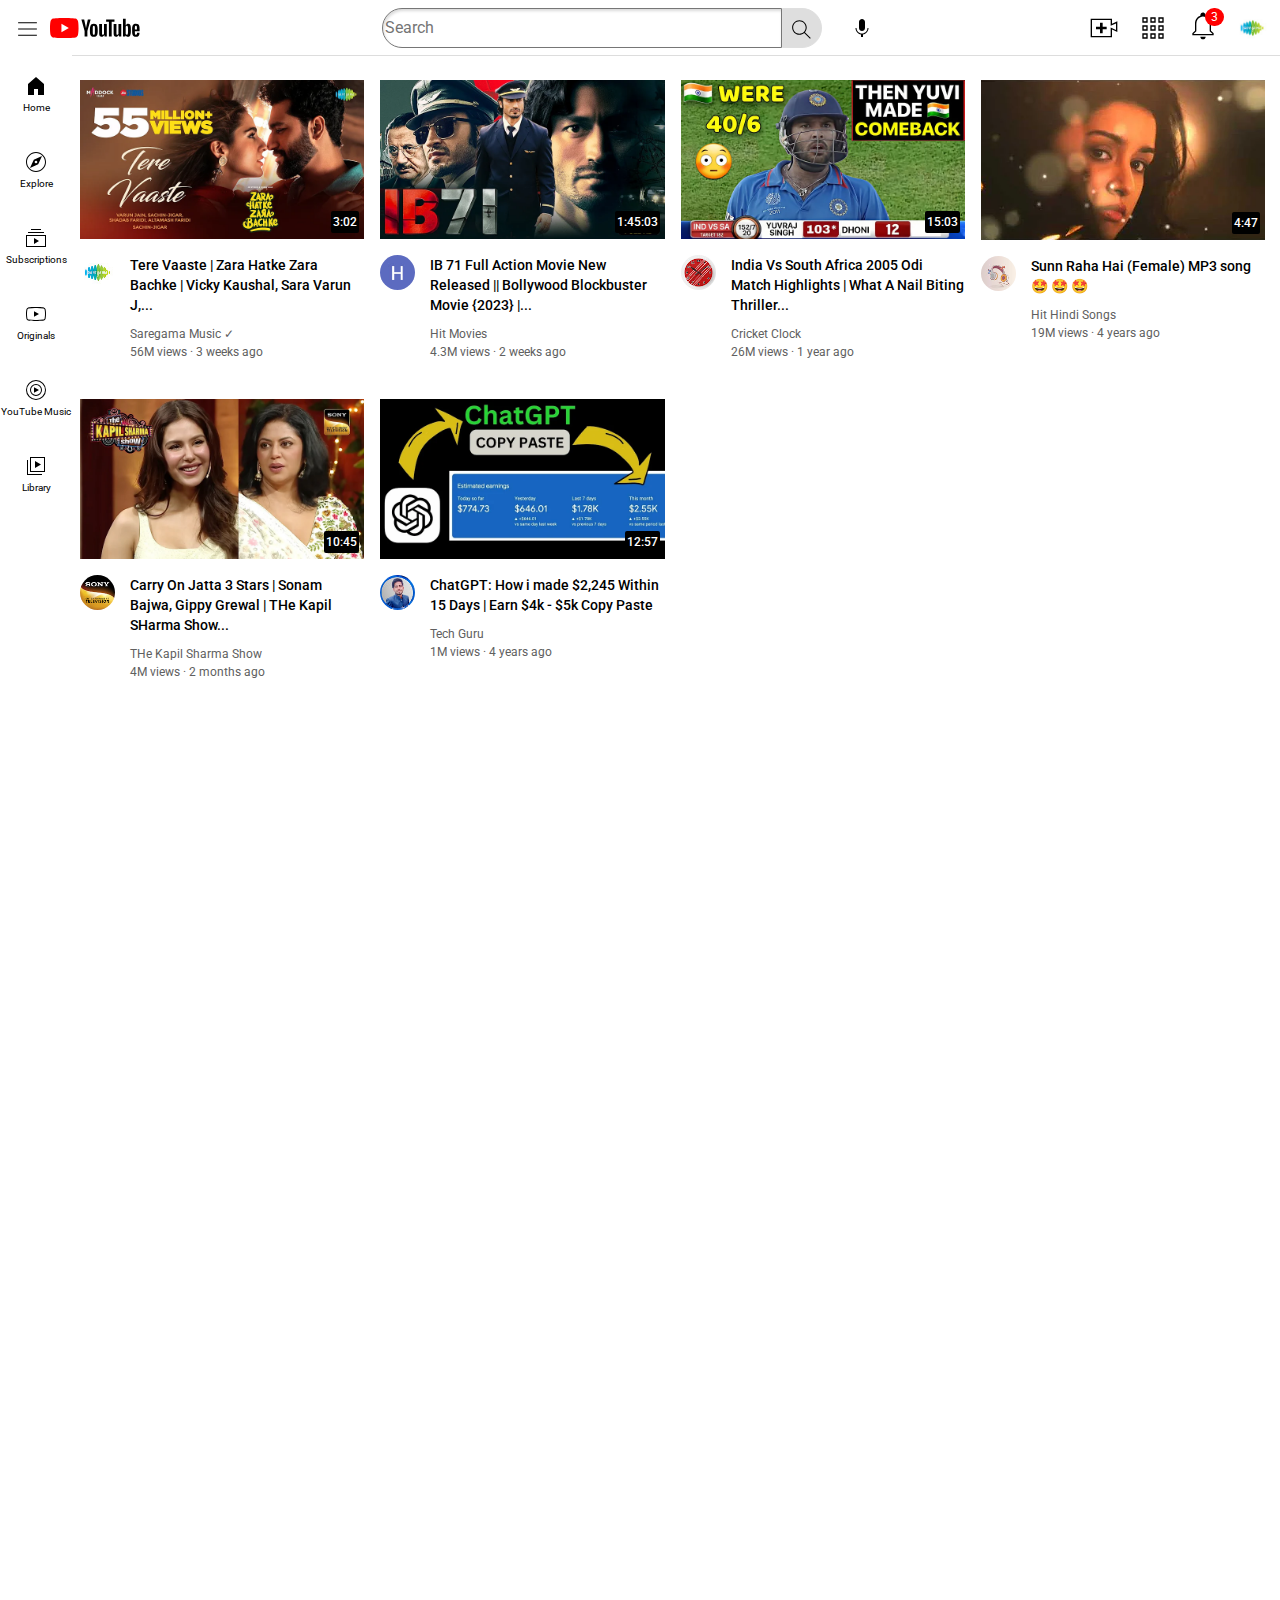
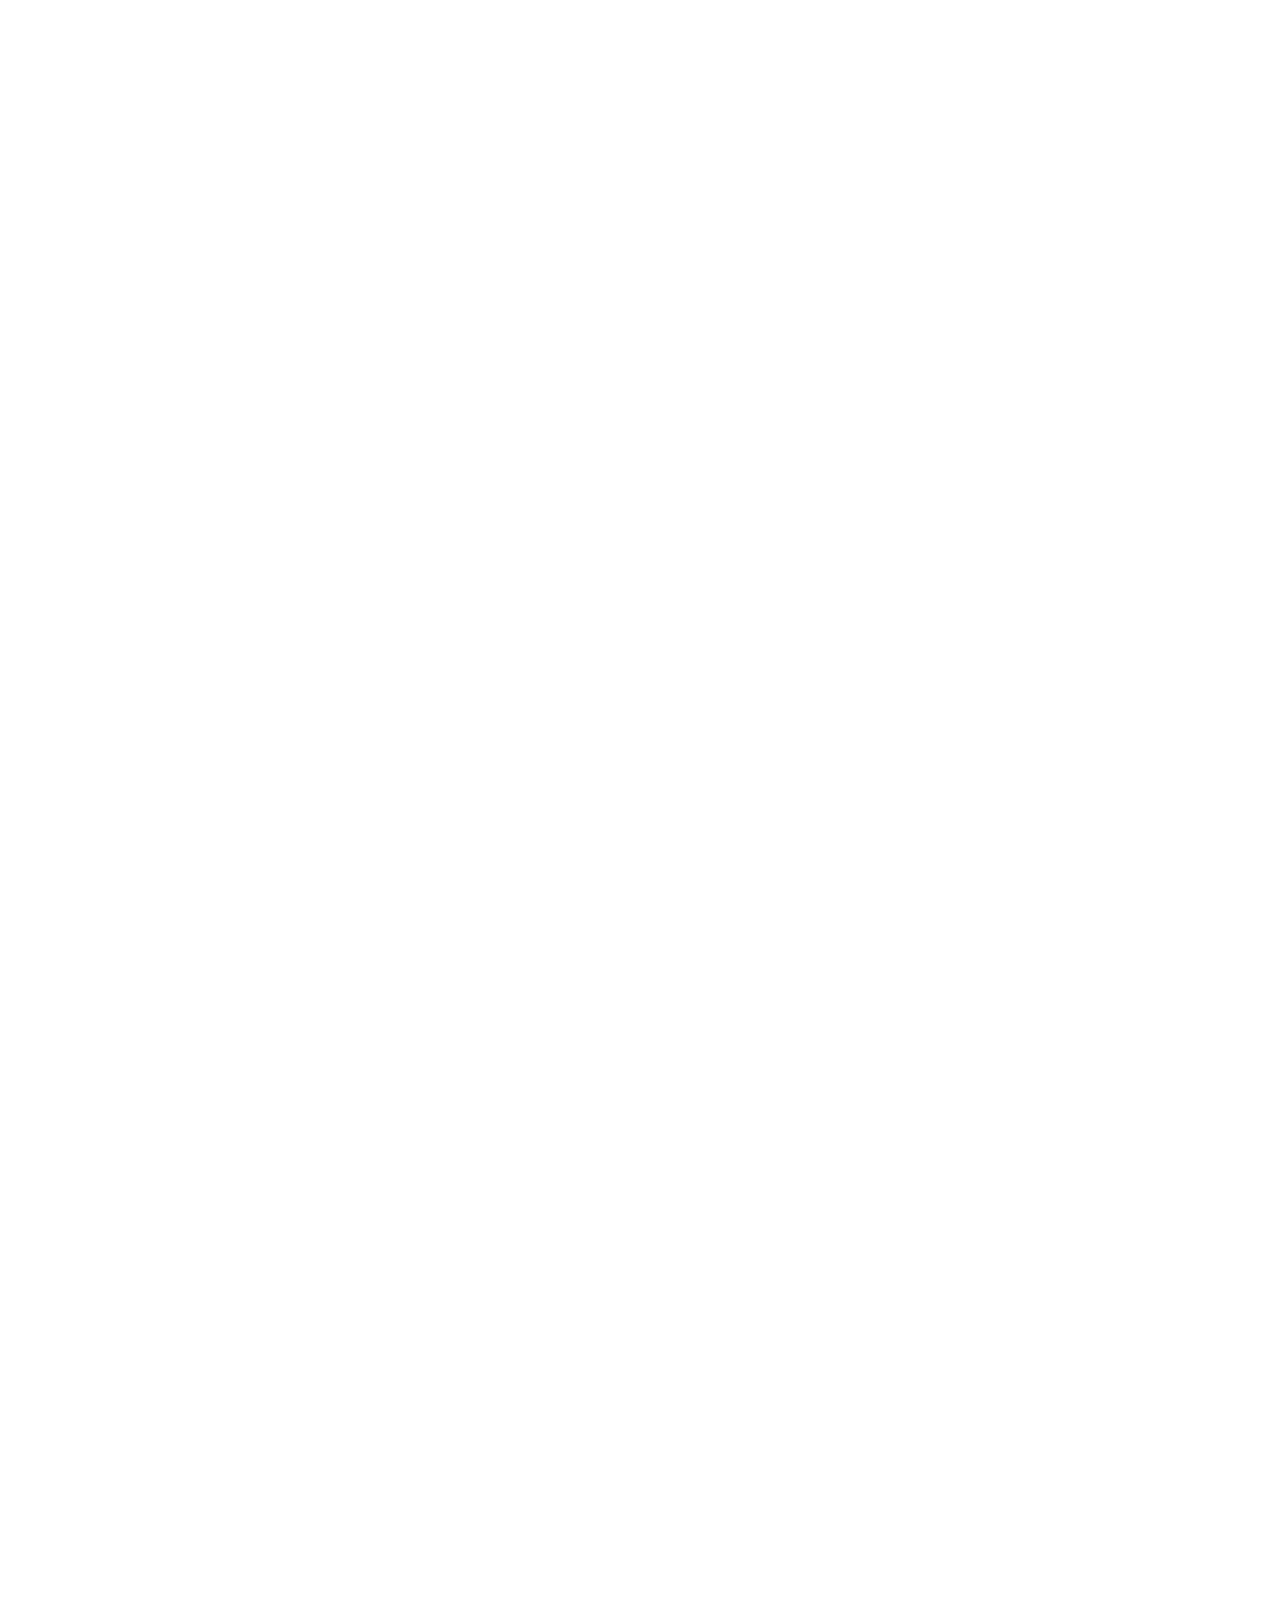
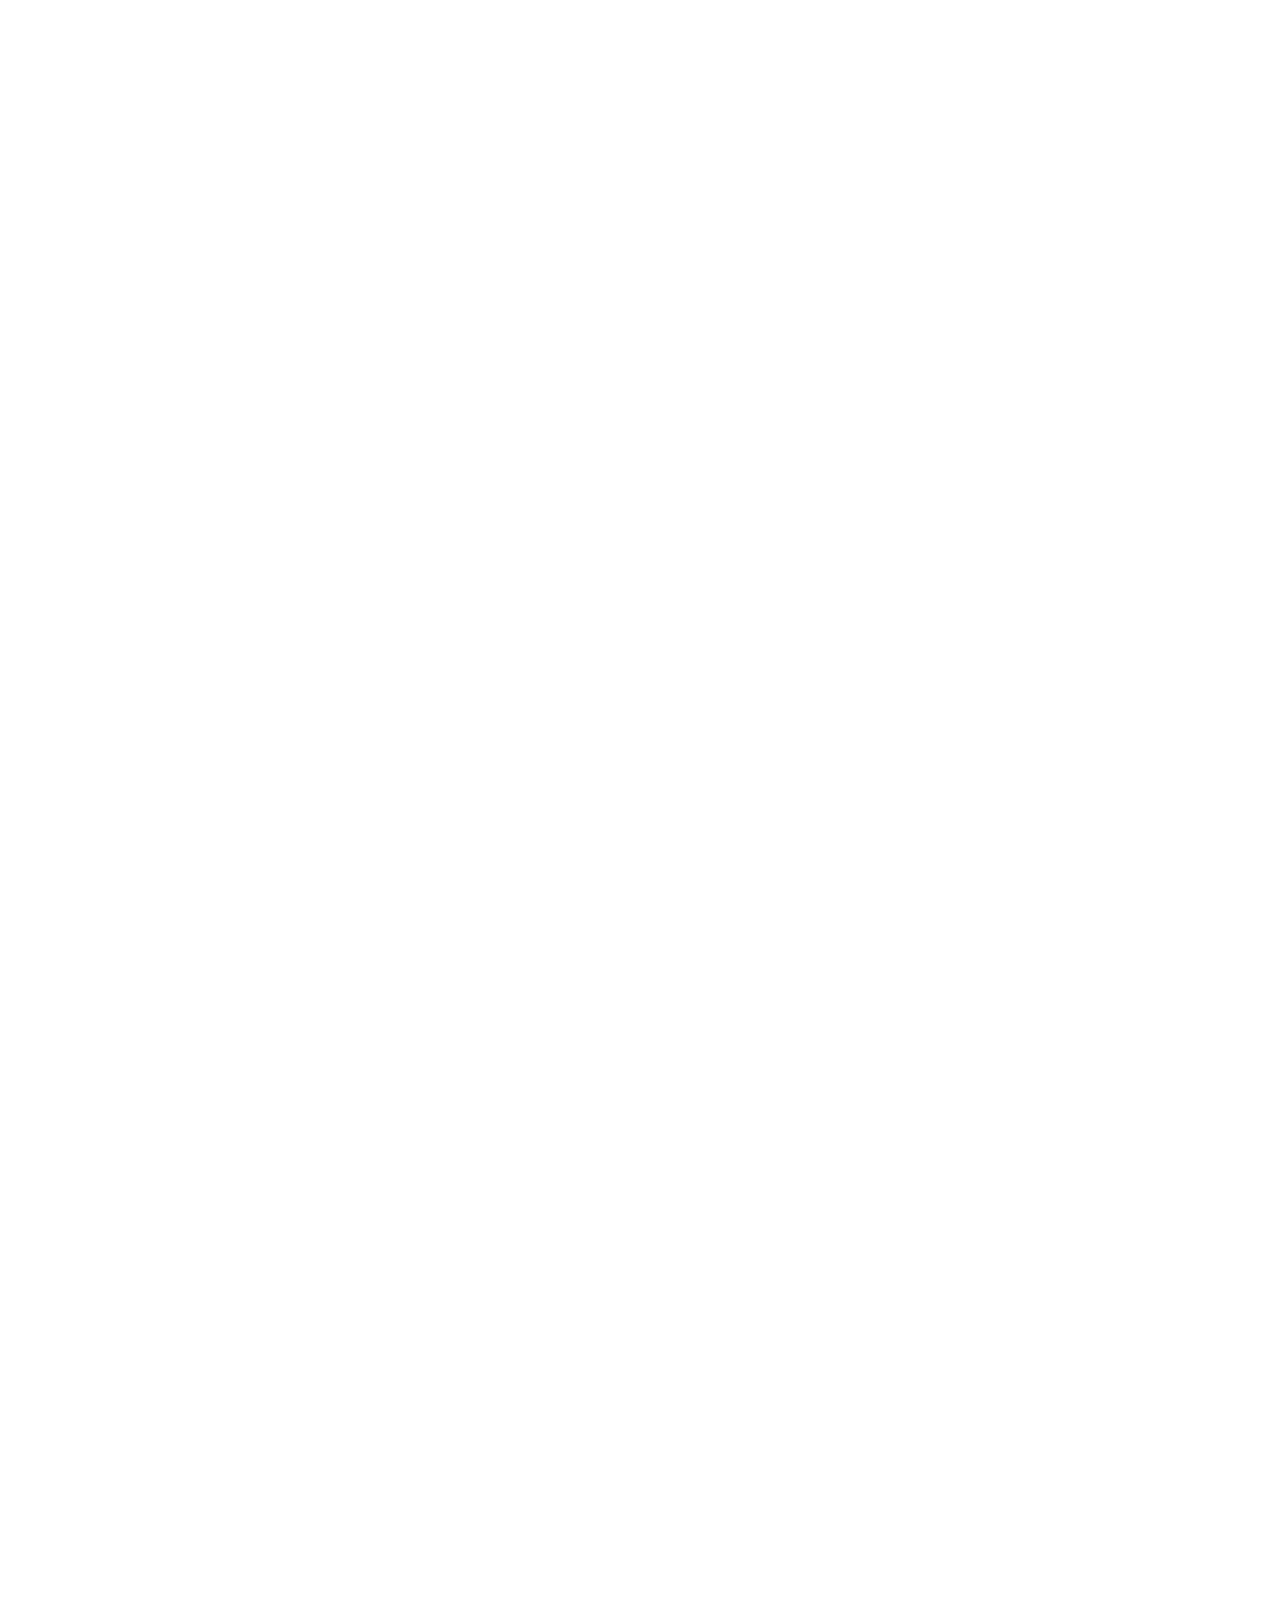
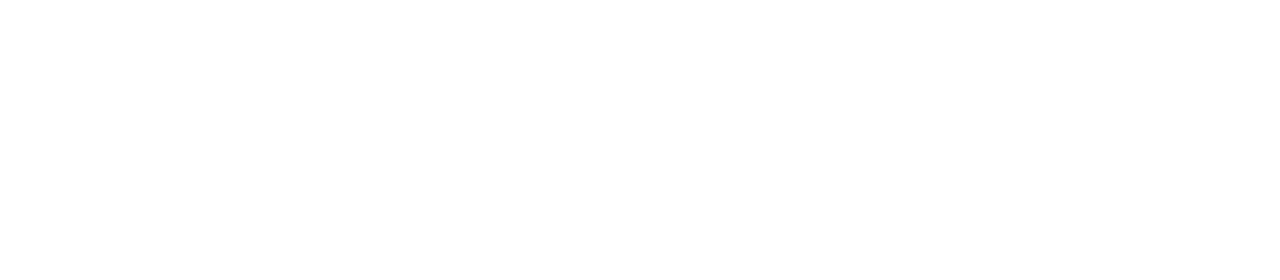
<file: index.html>
<!DOCTYPE html>
<html>
  <head>

    <link rel="preconnect" href="https://fonts.googleapis.com">
    <link rel="preconnect" href="https://fonts.gstatic.com" crossorigin>
    <link href="https://fonts.googleapis.com/css2?family=Roboto:wght@400;500;700&display=swap" rel="stylesheet">

    <title>Youtube.com Clone</title>
    <link rel="stylesheet" href="styles/general.css">
    <link rel="stylesheet" href="styles/video.css">
    <link rel="stylesheet" href="styles/header.css">
    <link rel="stylesheet" href="styles/sidebar.css">
  </head>

  <body style="height : 5000px">
    <div class="header">
      <div class="left-section">
        <img class="search-icon" class="hamburger-menu" src="icons/hamburger-menu.svg" style="margin-left: 15px;">
        <img calss="youtuber-logo" style="
        height: 20px;
        padding-left: 10px;
        " src="icons/youtube-logo.svg">
      </div>
      <div class="center-section"><input class="Search-bar" type="text" placeholder="Search" >
        <button class="search-button">
          <div class="tooltip">Search</div>
          <img class="search-icon" src="icons/search.svg">
        </button>
        <button class="voice-search-button">
          <div class="tooltip">Voice Search</div>
          <img class="voice-search-icon" src="icons/voice-search-icon.svg">

        </button>
      </div>
      <div class="right-section">
        <img class="upload-icon" src="icons/upload.svg">
        <img class="apps-icon" src="icons/youtube-apps.svg">
        <div class="notification-container">
          <img class="notification-icon" src="icons/notifications.svg">
          <div class="notification-count">3</div>
        </div>
        

        <img class="current-user-picture" src="real thumbnails/grid1-1 small.jpg">


      </div>
      
    </div>
    <div class="side-bar">

        <div class="sidebar-link">
          <img class="sidebar-icon" src="icons/home.svg">
          <div>Home</div>
        </div>
        <div class="sidebar-link">
          <img class="sidebar-icon" src="icons/explore.svg">
          <div>Explore</div>
        </div>
        <div class="sidebar-link">
          <img class="sidebar-icon" src="icons/subscriptions.svg">
          <div>Subscriptions</div>
        </div>
        <div class="sidebar-link">
          <img src="icons/originals.svg">
          <div>Originals</div>
        </div>
        <div class="sidebar-link">
          <img class="sidebar-icon" src="icons/youtube-music.svg">
          <div>YouTube Music</div>
        </div>
        <div class="sidebar-link">
          <img class="sidebar-icon" src="icons/library.svg">
          <div>Library</div>
        </div>
    </div>
    
    <div class="video-grid">
      <div class="video-preview">
        <div class="thumbnail-row">
          <img class="thumbnail" src="real thumbnails/grid1-1.webp">
          <div class="video-time">3:02</div>
        </div>
        <div class="video-info-grid">
          <div class="channel-picture">
            <img class="profile-picture" src="real thumbnails/grid1-1 small.jpg">
          </div>
          <div class="video-info">
            <p class="video-title">Tere Vaaste | Zara Hatke Zara Bachke | Vicky Kaushal, Sara Varun J,...</p>
            <p class="video-author">Saregama Music &#10003;</p>
            <p class="video-stats">56M views · 3 weeks ago</p>
          </div>
          
          
        </div>
        
        
        
        
      </div>
      <div class="video-preview">
        <div class="thumbnail-row">
          <img class="thumbnail" src="real thumbnails/grid1-3.webp">
          <div class="video-time">1:45:03</div>
        </div>
        <div class="video-info-grid">
          <div class="channel-picture">
            <img class="profile-picture" src="real thumbnails/grid1-3 small.jpg">
          </div>
          <div class="video-info">
            <p class="video-title">IB 71 Full Action Movie New Released || Bollywood Blockbuster Movie {2023} |...</p>
            <p class="video-author">Hit Movies</p>
            <p class="video-stats">4.3M views · 2 weeks ago</p>
          </div>
        </div>
        
        
        
      </div>
  
      <div class="video-preview">
        <div class="thumbnail-row">
          <img class="thumbnail" src="real thumbnails/grid1-2.webp">
          <div class="video-time">15:03</div>
        </div>
        <div class="video-info-grid">
          <div class="channel-picture">
            <img class="profile-picture" src="real thumbnails/grid1-2 small.jpg">
          </div>
          <div class="video-info">
            <p class="video-title">India Vs South Africa 2005 Odi Match Highlights | What A Nail Biting Thriller...</p>
            <p class="video-author">Cricket Clock</p>
            <p class="video-stats">26M views · 1 year ago</p>
          </div>
          
          
        </div>
        
        
        
        
      </div>
      <div class="video-preview">
        <div class="thumbnail-row">
          <img class="thumbnail" src="real thumbnails/grid2-1.webp">
          <div class="video-time">4:47</div>
        </div>
        <div class="video-info-grid">
          <div class="channel-picture">
            <img class="profile-picture" src="real thumbnails/grid2-1 small.jpg">
          </div>
          <div class="video-info">
            <p class="video-title">Sunn Raha Hai (Female) MP3 song &#129321; &#129321; &#129321; </p>
            <p class="video-author">Hit Hindi Songs</p>
            <p class="video-stats">19M views · 4 years ago</p>
          </div>
        </div>
        
        
        
      </div>
  
      <div class="video-preview">
        <div class="thumbnail-row">
          <img class="thumbnail" src="real thumbnails/grid2-2.webp">
          <div class="video-time">10:45</div>
        </div>
        <div class="video-info-grid">
          <div class="channel-picture">
            <img class="profile-picture" src="real thumbnails/grid2-2 small.jpg">
          </div>
          <div class="video-info">
            <p class="video-title">Carry On Jatta 3 Stars | Sonam Bajwa, Gippy Grewal | THe Kapil SHarma Show...</p>
            <p class="video-author">THe Kapil Sharma Show</p>
            <p class="video-stats">4M views · 2 months ago</p>
          </div>
          
          
        </div>
        
        
        
        
      </div>
      <div class="video-preview">
        <div class="thumbnail-row">
          <img class="thumbnail" src="real thumbnails/grid2-3.webp">
          <div class="video-time">12:57</div>
        </div>
        <div class="video-info-grid">
          <div class="channel-picture">
            <img class="profile-picture" src="real thumbnails/grid2-3 small.jpg">
            
          </div>
          <div class="video-info">
            <p class="video-title">ChatGPT: How i made $2,245 Within 15 Days | Earn $4k - $5k Copy Paste</p>
            <p class="video-author">Tech Guru</p>
            <p class="video-stats">1M views · 4 years ago</p>
          </div>
        </div>
        
        
        
      </div>

    </div>

   
  </body>
</html>
</file>
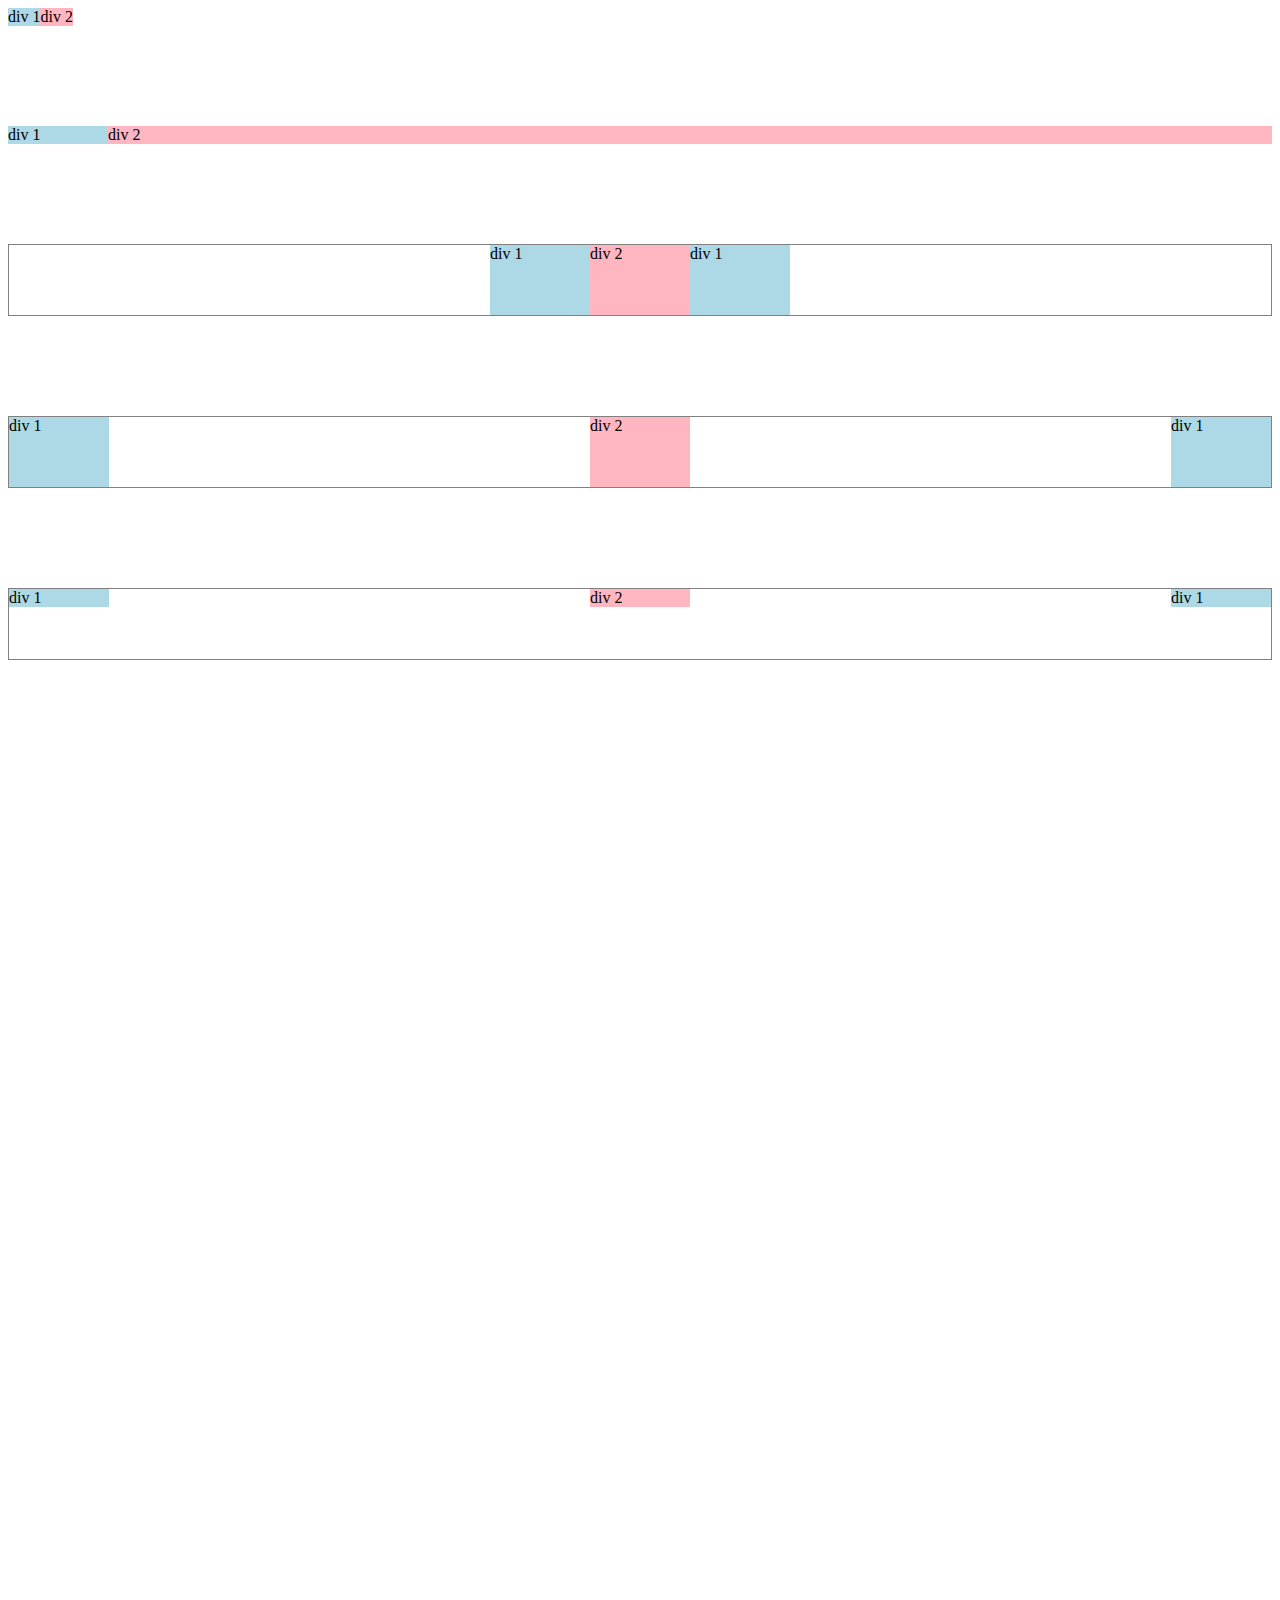
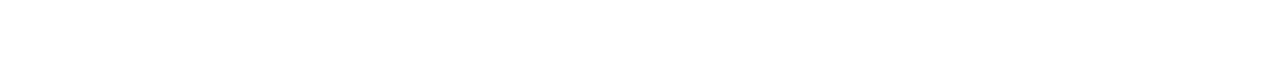
<file: flex exercises.html>
<!DOCTYPE html>
<html>
  <head>
    <title>flex box practices</title>
  </head>
  <body style="
    padding-bottom: 1000px;
  
  
  ">
    <div style="
      display: flex;
      flex-direction: row;
      ">
      <div style="background-color: lightblue;">div 1</div>
      <div style="background-color: lightpink;">div 2</div>
    </div>

    <div style="
      display: flex;
      flex-direction: row;
      margin-top: 100px;
      ">
      <div style="background-color: lightblue;
      width: 100px">div 1</div>
      <div style="background-color: lightpink;
      flex: 1">div 2</div>

      
    </div>
    <div style="
      margin-top: 30px;
      height: 70px;
      border-width: 1px;
      border-style: solid;
      border-color: gray;
      justify-content: center;


      display: flex;
      flex-direction: row;
      margin-top: 100px;
      ">
      <div style="background-color: lightblue;
      width: 100px">div 1</div>
      <div style="background-color: lightpink;
      width: 100px">div 2</div>
      <div style="background-color: lightblue;
      width: 100px">div 1</div>
    </div>


    <div style="
      margin-top: 30px;
      height: 70px;
      border-width: 1px;
      border-style: solid;
      border-color: gray;
      justify-content: space-between;


      display: flex;
      flex-direction: row;
      margin-top: 100px;
      ">
      <div style="background-color: lightblue;
      width: 100px">div 1</div>
      <div style="background-color: lightpink;
      width: 100px">div 2</div>
      <div style="background-color: lightblue;
      width: 100px">div 1</div>
</div>
  <div style="
  margin-top: 30px;
  height: 70px;
  border-width: 1px;
  border-style: solid;
  border-color: gray;
  justify-content: space-between;


  display: flex;
  flex-direction: row;
  margin-top: 100px;
  justify-content: space-between;
  align-items: start;
  ">
  <div style="background-color: lightblue;
  width: 100px">div 1</div>
  <div style="background-color: lightpink;
  width: 100px">div 2</div>
  <div style="background-color: lightblue;
  width: 100px">div 1</div>
  </div>
  </body>
</html>
</file>
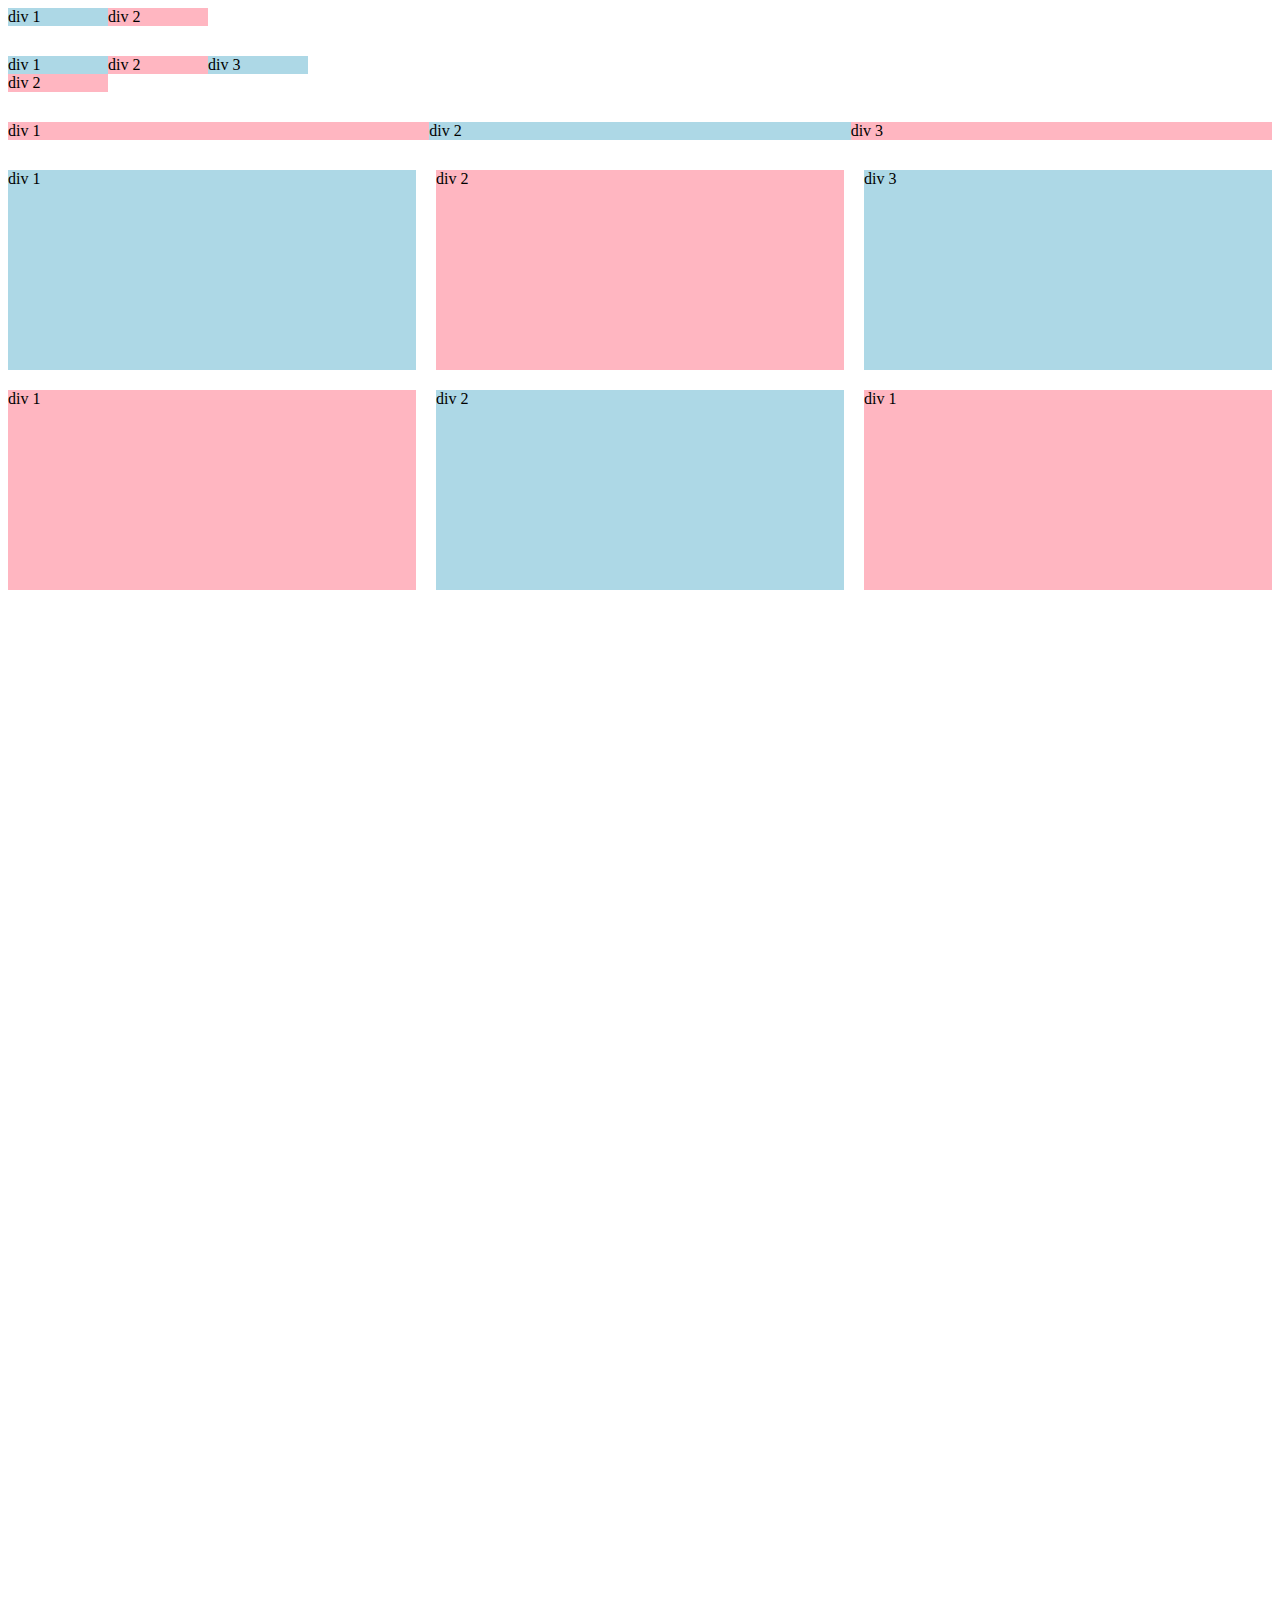
<file: grid.html>
<!DOCTYPE html>
<html>
  <head>
    <title>Grid practice</title>
  </head>
  <body style="padding-bottom: 1000px;">
    <div style="
      display: grid;
      grid-template-columns: 100px 100px;
      ">
      <div style="background-color: lightblue;">div 1</div>
      <div style="background-color: lightpink;">div 2</div>
    </div>

    <div style="
    display: grid;
    grid-template-columns: 100px 100px 100px;
    margin-top: 30px;

    ">
    <div style="background-color: lightblue;">div 1</div>
    <div style="background-color: lightpink;">div 2</div>
    <div style="background-color: lightblue;">div 3</div>
    <div style="background-color: lightpink;">div 2</div>
  </div>

  <div style="
  margin-top: 30px;
  display: grid;
  grid-template-columns: 1fr 1fr 1fr;">
    <div style="background-color: lightpink;">div 1</div>
    <div style="background-color: lightblue;">div 2</div>
    <div style="background-color: lightpink;">div 3</div>
    
  </div>
  <div style="display: grid;
  grid-template-columns: 1fr 1fr 1fr;
  margin-top: 30px;
  column-gap: 20px;
  row-gap: 20px;
  ">
    <div style="background-color: lightblue; height:200px
    ">div 1</div>
    <div style="background-color: lightpink;  height: 200px">div 2</div>
    <div style="background-color: lightblue; height: 200px">div 3</div>
    <div style="background-color: lightpink; height:200px
    ">div 1</div>
    <div style="background-color: lightblue;  height: 200px">div 2</div>
    <div style="background-color:lightpink; height:200px
    ">div 1</div>
  </div>
  </body>
</html>
</file>
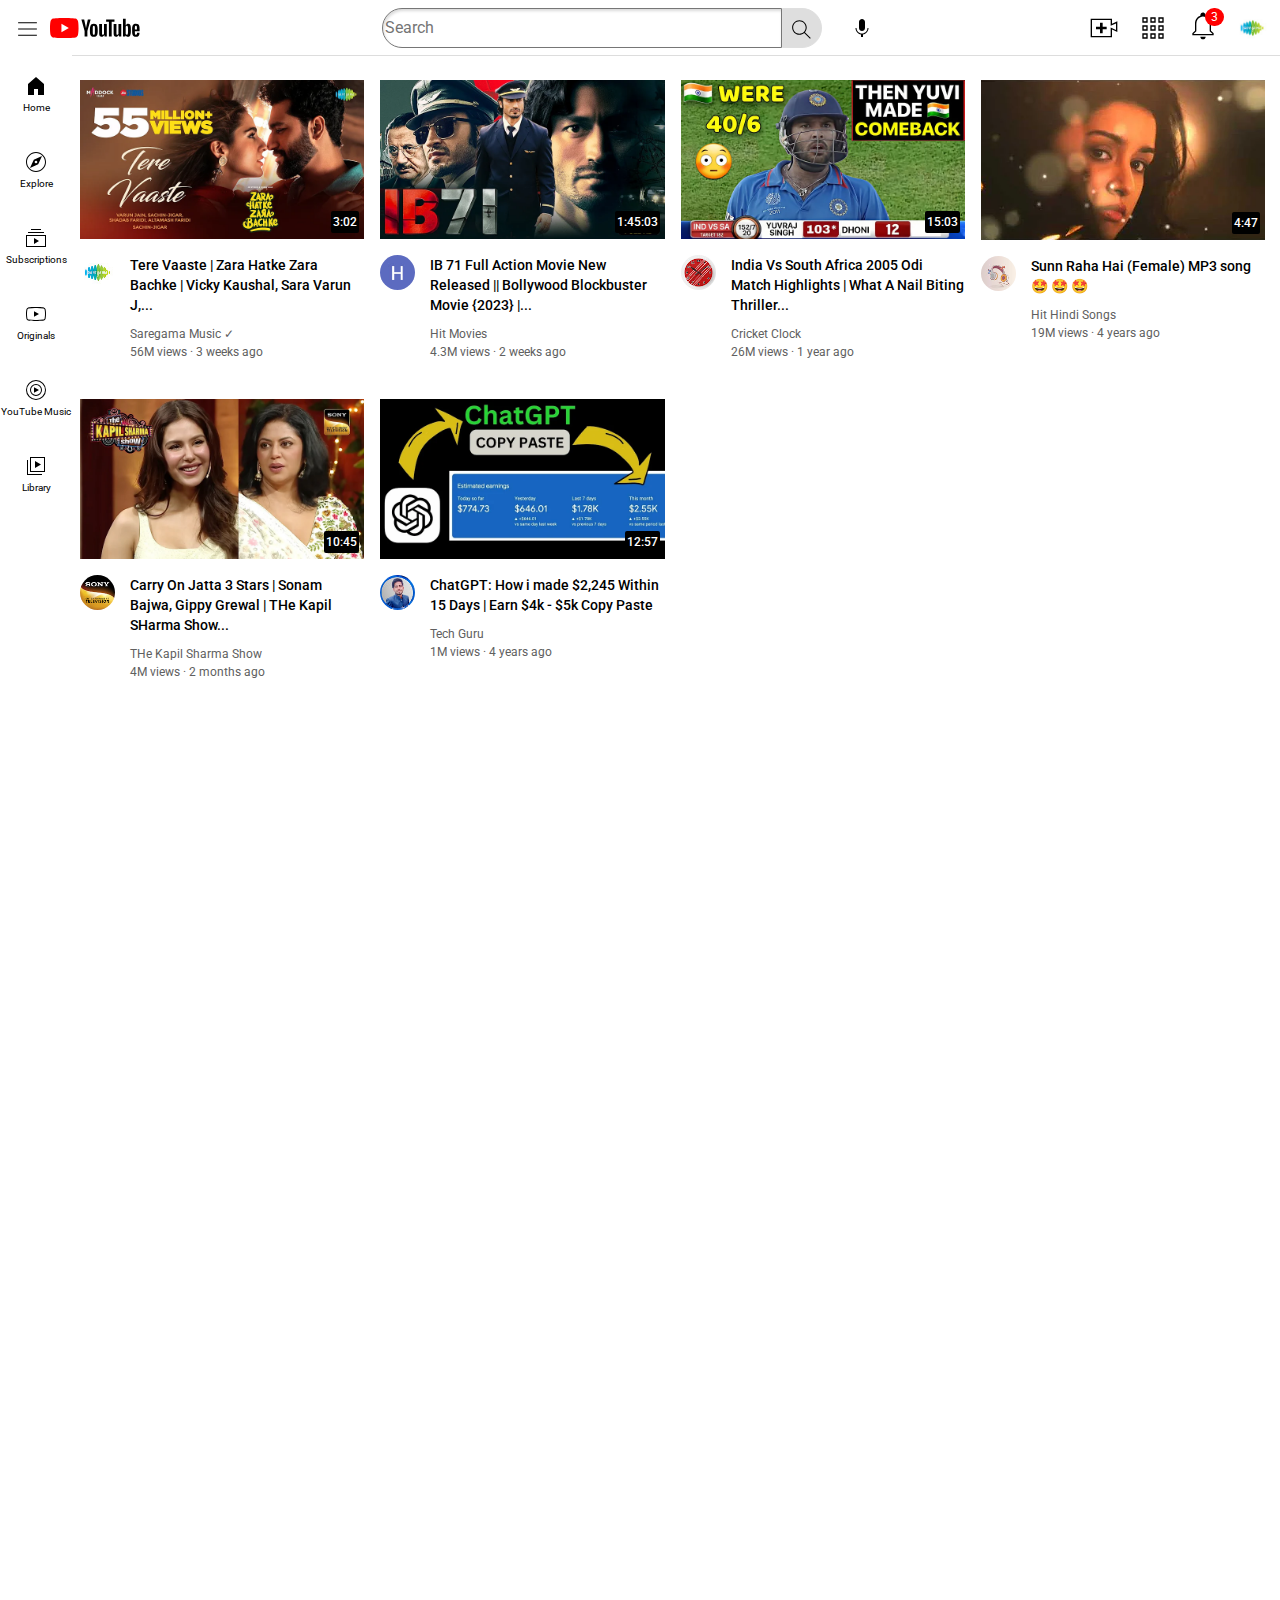
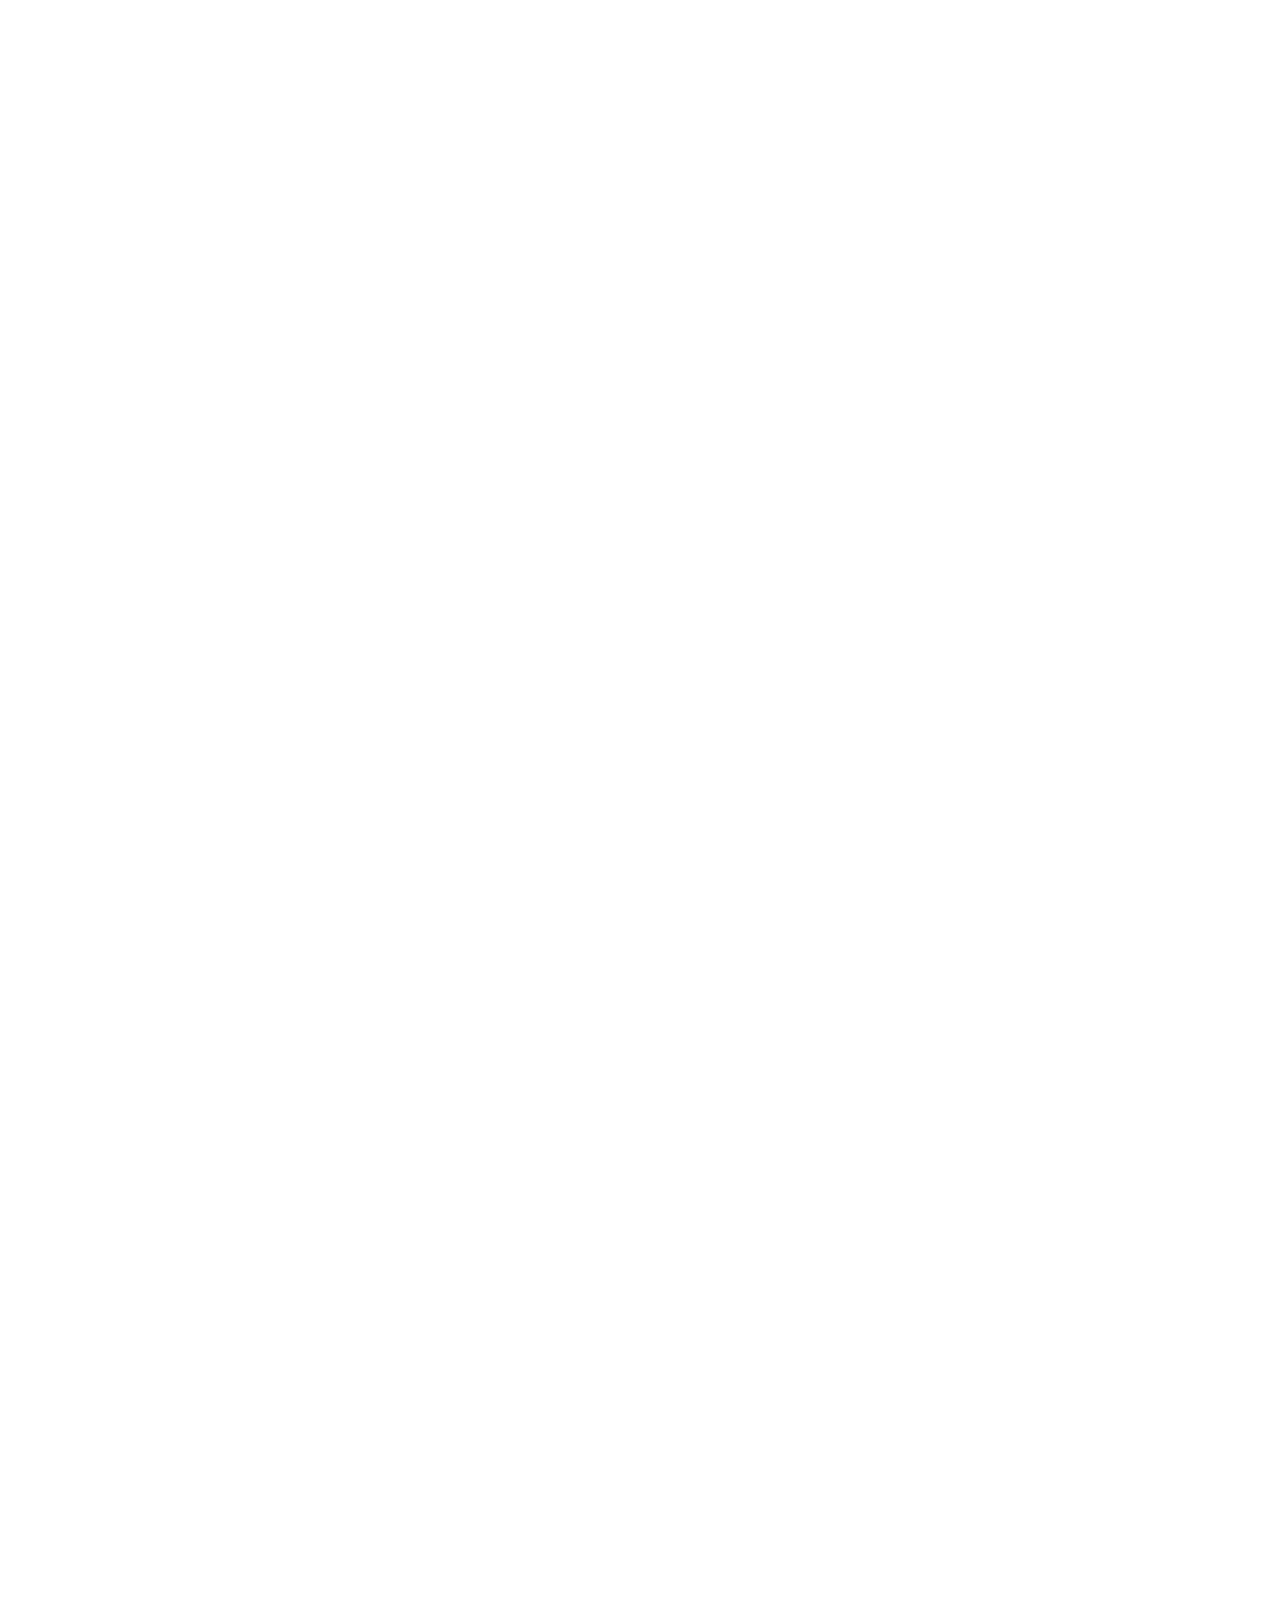
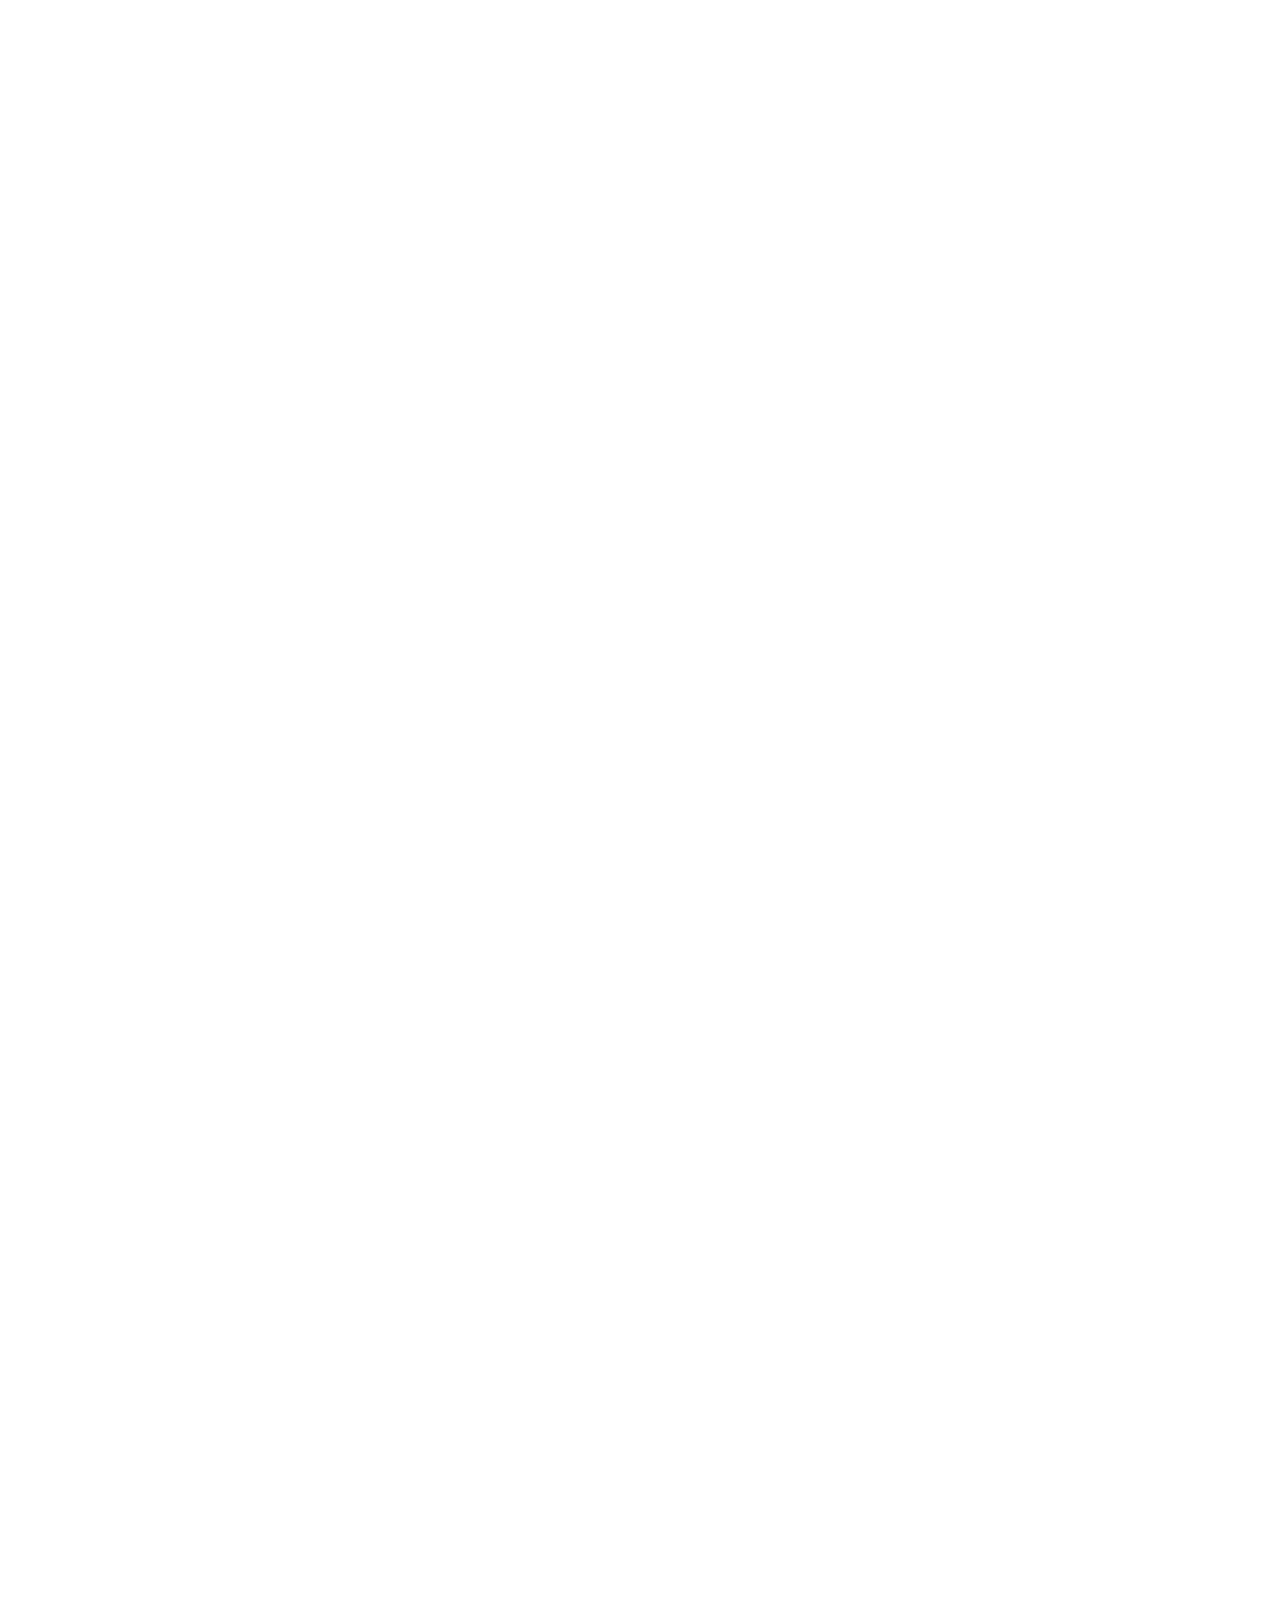
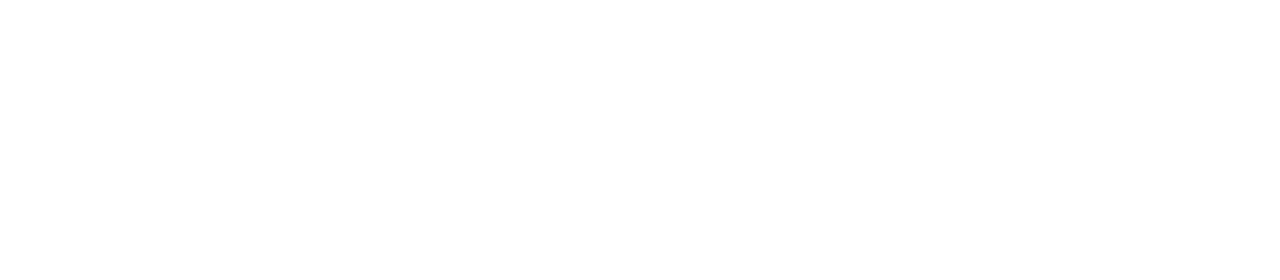
<file: youtube.html>
<!DOCTYPE html>
<html>
  <head>

    <link rel="preconnect" href="https://fonts.googleapis.com">
    <link rel="preconnect" href="https://fonts.gstatic.com" crossorigin>
    <link href="https://fonts.googleapis.com/css2?family=Roboto:wght@400;500;700&display=swap" rel="stylesheet">

    <title>Youtube.com Clone</title>
    <link rel="stylesheet" href="styles/general.css">
    <link rel="stylesheet" href="styles/video.css">
    <link rel="stylesheet" href="styles/header.css">
    <link rel="stylesheet" href="styles/sidebar.css">
  </head>

  <body style="height : 5000px">
    <div class="header">
      <div class="left-section">
        <img class="search-icon" class="hamburger-menu" src="icons/hamburger-menu.svg" style="margin-left: 15px;">
        <img calss="youtuber-logo" style="
        height: 20px;
        padding-left: 10px;
        " src="icons/youtube-logo.svg">
      </div>
      <div class="center-section"><input class="Search-bar" type="text" placeholder="Search" >
        <button class="search-button">
          <div class="tooltip">Search</div>
          <img class="search-icon" src="icons/search.svg">
        </button>
        <button class="voice-search-button">
          <div class="tooltip">Voice Search</div>
          <img class="voice-search-icon" src="icons/voice-search-icon.svg">

        </button>
      </div>
      <div class="right-section">
        <img class="upload-icon" src="icons/upload.svg">
        <img class="apps-icon" src="icons/youtube-apps.svg">
        <div class="notification-container">
          <img class="notification-icon" src="icons/notifications.svg">
          <div class="notification-count">3</div>
        </div>
        

        <img class="current-user-picture" src="real thumbnails/grid1-1 small.jpg">


      </div>
      
    </div>
    <div class="side-bar">

        <div class="sidebar-link">
          <img class="sidebar-icon" src="icons/home.svg">
          <div>Home</div>
        </div>
        <div class="sidebar-link">
          <img class="sidebar-icon" src="icons/explore.svg">
          <div>Explore</div>
        </div>
        <div class="sidebar-link">
          <img class="sidebar-icon" src="icons/subscriptions.svg">
          <div>Subscriptions</div>
        </div>
        <div class="sidebar-link">
          <img src="icons/originals.svg">
          <div>Originals</div>
        </div>
        <div class="sidebar-link">
          <img class="sidebar-icon" src="icons/youtube-music.svg">
          <div>YouTube Music</div>
        </div>
        <div class="sidebar-link">
          <img class="sidebar-icon" src="icons/library.svg">
          <div>Library</div>
        </div>
    </div>
    
    <div class="video-grid">
      <div class="video-preview">
        <div class="thumbnail-row">
          <img class="thumbnail" src="real thumbnails/grid1-1.webp">
          <div class="video-time">3:02</div>
        </div>
        <div class="video-info-grid">
          <div class="channel-picture">
            <img class="profile-picture" src="real thumbnails/grid1-1 small.jpg">
          </div>
          <div class="video-info">
            <p class="video-title">Tere Vaaste | Zara Hatke Zara Bachke | Vicky Kaushal, Sara Varun J,...</p>
            <p class="video-author">Saregama Music &#10003;</p>
            <p class="video-stats">56M views · 3 weeks ago</p>
          </div>
          
          
        </div>
        
        
        
        
      </div>
      <div class="video-preview">
        <div class="thumbnail-row">
          <img class="thumbnail" src="real thumbnails/grid1-3.webp">
          <div class="video-time">1:45:03</div>
        </div>
        <div class="video-info-grid">
          <div class="channel-picture">
            <img class="profile-picture" src="real thumbnails/grid1-3 small.jpg">
          </div>
          <div class="video-info">
            <p class="video-title">IB 71 Full Action Movie New Released || Bollywood Blockbuster Movie {2023} |...</p>
            <p class="video-author">Hit Movies</p>
            <p class="video-stats">4.3M views · 2 weeks ago</p>
          </div>
        </div>
        
        
        
      </div>
  
      <div class="video-preview">
        <div class="thumbnail-row">
          <img class="thumbnail" src="real thumbnails/grid1-2.webp">
          <div class="video-time">15:03</div>
        </div>
        <div class="video-info-grid">
          <div class="channel-picture">
            <img class="profile-picture" src="real thumbnails/grid1-2 small.jpg">
          </div>
          <div class="video-info">
            <p class="video-title">India Vs South Africa 2005 Odi Match Highlights | What A Nail Biting Thriller...</p>
            <p class="video-author">Cricket Clock</p>
            <p class="video-stats">26M views · 1 year ago</p>
          </div>
          
          
        </div>
        
        
        
        
      </div>
      <div class="video-preview">
        <div class="thumbnail-row">
          <img class="thumbnail" src="real thumbnails/grid2-1.webp">
          <div class="video-time">4:47</div>
        </div>
        <div class="video-info-grid">
          <div class="channel-picture">
            <img class="profile-picture" src="real thumbnails/grid2-1 small.jpg">
          </div>
          <div class="video-info">
            <p class="video-title">Sunn Raha Hai (Female) MP3 song &#129321; &#129321; &#129321; </p>
            <p class="video-author">Hit Hindi Songs</p>
            <p class="video-stats">19M views · 4 years ago</p>
          </div>
        </div>
        
        
        
      </div>
  
      <div class="video-preview">
        <div class="thumbnail-row">
          <img class="thumbnail" src="real thumbnails/grid2-2.webp">
          <div class="video-time">10:45</div>
        </div>
        <div class="video-info-grid">
          <div class="channel-picture">
            <img class="profile-picture" src="real thumbnails/grid2-2 small.jpg">
          </div>
          <div class="video-info">
            <p class="video-title">Carry On Jatta 3 Stars | Sonam Bajwa, Gippy Grewal | THe Kapil SHarma Show...</p>
            <p class="video-author">THe Kapil Sharma Show</p>
            <p class="video-stats">4M views · 2 months ago</p>
          </div>
          
          
        </div>
        
        
        
        
      </div>
      <div class="video-preview">
        <div class="thumbnail-row">
          <img class="thumbnail" src="real thumbnails/grid2-3.webp">
          <div class="video-time">12:57</div>
        </div>
        <div class="video-info-grid">
          <div class="channel-picture">
            <img class="profile-picture" src="real thumbnails/grid2-3 small.jpg">
            
          </div>
          <div class="video-info">
            <p class="video-title">ChatGPT: How i made $2,245 Within 15 Days | Earn $4k - $5k Copy Paste</p>
            <p class="video-author">Tech Guru</p>
            <p class="video-stats">1M views · 4 years ago</p>
          </div>
        </div>
        
        
        
      </div>

    </div>

   
  </body>
</html>
</file>
<file: styles/general.css>
p{
  font-family: Roboto, Arial;
  margin-top: 0;
  margin-bottom: 0;
}
body {
  margin: 0;
  padding-top: 80px;
  padding-left: 80px;
}
</file>
<file: styles/video.css>
.thumbnail{
  width: 100%;
}

.video-grid {
  display: grid;
  grid-template-columns: 1fr 1fr 1fr;
  column-gap: 16px;
  row-gap: 40px;
  margin-right: 15px;
}

@media (max-width:750px) {
  .video-grid {
    grid-template-columns: 1fr 1fr;
  }
  
  
}

@media (min-width:751px) and (max-width:999px) {
  .video-grid {
    grid-template-columns: 1fr 1fr 1fr;
  }
}

@media (min-width: 1000px) {
  .video-grid {
    grid-template-columns: 1fr 1fr 1fr 1fr;
  }

}



.video-title {
  margin-top: 0;
  font-size: 14px;
  font-weight: 500;
  line-height: 20px;
  margin-bottom: 12px;
}

.video-preview{
 
  width: 100%;
  
  
}
.video-info-grid {
  display: grid;
  grid-template-columns: 50px 1fr;
}

.profile-picture {
  width: 100%;
  
  border-radius: 50px;
 
  
}
.thumbnail-row {
  margin-bottom: 12px;
  position: relative;
}
.video-author ,
.video-stats {
  font-size: 12px;
  color : rgb(96, 96, 96);
}
.video-author{
  margin-bottom: 4px;
}
.channel-picture {
  width:35px;
}
.video-time {
  font-family: Roboto,Arial;
  background-color: black;
  color:white;
  position: absolute;
  bottom: 10px;
  right: 5px;
  font-size: 12px;
  font-weight: 500;
  padding-left: 2px;
  padding-right: 2px;
  padding-top: 4px;
  padding-bottom: 4px;
  border-radius: 2px;
}
.thumbnail {
  border: 2px blue;
}
</file>
<file: styles/header.css>
.Search-bar {
  margin: 0;
}
.header {
  height: 55px;
  background-color: white;
  display: flex;
  flex-direction: row;
  justify-content: space-between;
  position: fixed;
  top:0px;
  left: 0px;
  right: 0px;
  border-bottom-width: 1px;
  border-bottom-style: solid ;
  border-bottom-color: rgb(221, 221, 221);
  z-index: 1;
}
.left-section {
  
 
  margin-right: 70px;
  display: flex;
  align-items: center;
}
.hamburger-menu {
  height: 24px;
 
  margin-right: 15px;
  margin-left: 10px;
}
.youtuber-logo {
  height: 20px; 
  margin-left: 200px;
}




.right-section {
  margin-right: 12px;
  width : 180px;
  margin-left: 35px;
  display: flex;
  align-items: center;
  justify-content: space-between;
  flex-shrink: 0;
}
.upload-icon {
  height: 32px;
}
.apps-icon {
  height: 32px;
}
.notification-icon {
  height: 32px;
}
.notification-container {
  position : relative;
}
.notification-count {
  position: absolute;
  top:-2px;
  right:-5px;
  background-color: red;
  color: white;
  font-family: Roboto,Arial;
  font-size: 12px;
  padding-top: 2px;
  padding-bottom: 2px;
  padding-left: 6px;
  padding-right: 6px;
  border-radius: 10px;
}

.current-user-picture {
  height: 32px;
  border-radius: 16px;
}



.center-section {
 
  flex:1;
  max-width: 500px;
  display: flex;
  align-items: center;
}
.voice-search-button {
  height: 40px;
  width: 40px;
  border-radius: 20px;
  border: none;
  background-color: white;
}
.voice-search-button:hover{
  background-color:  rgb(227, 227, 227);
}
.voice-search-icon {
  height: 24px;
  
}
.search-button {
  height: 40px;
  width: 40px;
  background-color: rgb(222, 222, 222);
  border-width: 1px;
  border-style: solid;
  border-color: rgb(223, 223, 223);
  margin-right: 20px;
  
}
.Search-bar {
  flex:1;
  height: 36px;
  font-family: Roboto,Arial;
  font-size: 16px;
  border-width:1px;
  border-style: solid;
  border-top-left-radius: 20px;
  border-bottom-left-radius:20px ;
  box-shadow: inset 1px 2px 3px rgba(0,0,0,0.15);
  width: 0;
}
.Search-bar ::placeholder {
  font-family: Roboto,Arial;
  font-size: 20px;
}
.search-icon {
  margin-top:4px;
  height: 25px;
  

}
.search-button,.voice-search-button {
  border-top-right-radius: 20px;
  border-bottom-right-radius:20px ;
  position: relative;
  display: flex;
  justify-content: center;
  align-items: center;
}



.search-button .tooltip,
.voice-search-button .tooltip{
  position:absolute;
  background-color: gray;
  color: white;
  padding-top: 4px;
  padding-left: 4px;
  padding-bottom: 4px;
  padding-right: 4px;
  border-radius: 2px;
  font-size: 12px;
  bottom:-30px;
  opacity: 0;
  pointer-events: none;
  transition: 0.15s;
  white-space: nowrap;
}
.search-button:hover .tooltip,
.voice-search-button:hover .tooltip {
  opacity: 1;
}
</file>
<file: styles/sidebar.css>
.side-bar {
  position: fixed;
  left:0;
  bottom: 0;
  top:55px;
  background-color: white;
  width:72px;
  z-index: 2;
  cursor: pointer;
}
.sidebar-link {

  height: 76px;
  
  
  display: flex;
  justify-content: center;
  align-items: center;
  flex-direction: column;
  }
.sidebar-link:hover {
  background-color: rgb(188, 187, 187);
}
.sidebar-link img {
  height: 24px;
  margin-bottom: 4px;
}
.sidebar-link div {
  font-family: Roboto,Arial;
  font-size: 10px;
}
</file>
